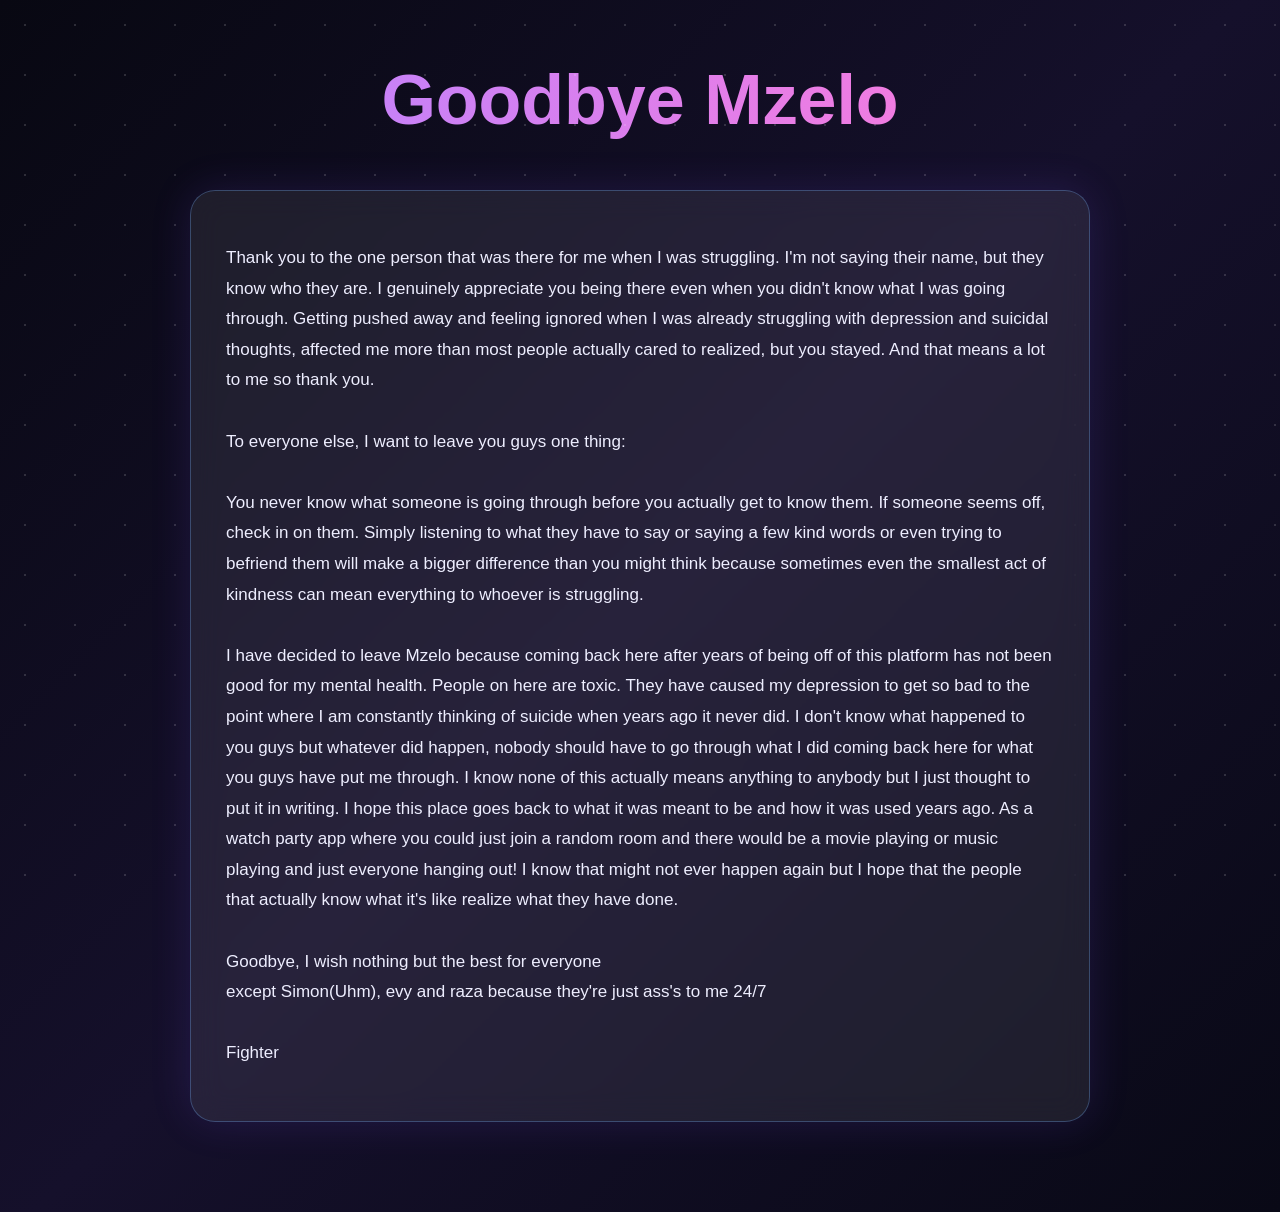
<file: index.html>
<!doctype html>
<html lang="en">
<head>
    <meta charset="UTF-8">
    <meta name="viewport" content="width=device-width, initial-scale=1.0">
    <title>Goodbye Mzelo</title>
    <link rel="stylesheet" href="style.css">
</head>
<body>

<div class="stars"></div>
<main class="container">
    <header class="hero">
        <h1>Goodbye Mzelo</h1>
    </header>
    <section class="card thank-you">
        <p>
            Thank you to the one person that was there for me when I was struggling.
            I'm not saying their name, but they know who they are. I genuinely
            appreciate you being there even when you didn't know what I was going
            through. Getting pushed away and feeling ignored when I was already 
            struggling with depression and suicidal thoughts, 
            affected me more than most people actually cared to realized, but you stayed.
            And that means a lot to me so thank you. 
            <br><br>
            To everyone else, I want to leave you guys one thing:
            <br><br>
            You never know what someone is going through before you actually get to know
            them. If someone seems off, check in on them. Simply listening to what they
            have to say or saying a few kind words or even trying to befriend them will
            make a bigger difference than you might think because sometimes even the 
            smallest act of kindness can mean everything to whoever is struggling. 
            <br><br>
            I have decided to leave Mzelo because coming back here after years of being
            off of this platform has not been good for my mental health. People on here 
            are toxic. They have caused my depression to get so bad to the point where 
            I am constantly thinking of suicide when years ago it never did. I don't 
            know what happened to you guys but whatever did happen, nobody should
            have to go through what I did coming back here for what you guys have put me 
            through. I know none of this actually means anything to anybody but I just 
            thought to put it in writing. I hope this place goes back to what it was meant 
            to be and how it was used years ago. As a watch party app where you could just
            join a random room and there would be a movie playing or music playing and just 
            everyone hanging out! I know that might not ever happen again but I hope that
            the people that actually know what it's like realize what they have done. 
            <br><br>
            Goodbye, I wish nothing but the best for everyone 
            <br>
            except Simon(Uhm), evy and raza because they're just ass's to me 24/7
            <br><br>
            Fighter
        </p>
    </section>
</main>
<script src="script.js"></script>
</body>
</html>
</file>
<file: style.css>
* {
    box-sizing:border-box;
}

body {
    margin: 0;
    min-height: 100vh;
    font-family: Inter, Arial, sans-serif;
    color: white;
    background: linear-gradient(135deg, #080812, #15102b, #090916);
    overflow-x: hidden;
}

.stars {
    position: fixed;
    inset: 0;
    background-image: radial-gradient(white 1px, transparent 1px);
    background-size: 50px 50px;
    opacity: .15;
    animation: moveStars 30s linear infinite;
    pointer-events: none;
}

@keyframes moveStars {
    from {
        transform:
            translateY(0);
    }
    to {
        transform:
            translateY(100px);
    }
}

.container {
    width: 90%;
    max-width: 900px;
    margin: auto;
    padding: 60px 0;
}

.hero {
    text-align: center;
    animation: fadeIn 1s ease;
    margin-bottom: 50px;
}

.hero h1 {
    font-size: clamp(40px,6vw,70px);
    margin: 0;
    background: linear-gradient(90deg, #b983ff, #ff7ad9);
    -webkit-background-clip: text;
    color: transparent;
}

.hero p {
    color: #bcbcd0;
    font-size: 20px;
}

.card {
    background: rgba(255,255,255,.08);
    backdrop-filter: blur(15px);
    border: 1px solid rgba(255,255,255,.15);
    border-radius: 25px;
    padding: 35px;
    margin-bottom: 30px;
    box-shadow: 0 0 40px rgba(130,80,255,.15);
    animation: slideUp .8s ease;
    transition: .3s;
}

.card:hover {
    transform: translateY(-5px);
    box-shadow: 0 0 45px rgba(130,80,255,.3);
}

.card h2 {
    margin-top: 0;
    color: #c18cff;
}

.card p {
    line-height: 1.8;
    color: #eeeeff;
    font-size: 17px;
}

.thank-you {
    border-color: rgba(120,180,255,.3);

}

.reminder {
    border-color: rgba(255,210,100,.3);
}

.reminder h2 {
    color: #ffd76a;
}

.goodbye {
    border-color: rgba(255,120,160,.35);
}

.goodbye h2 {
    color: #ff8db5;
}

footer {
    text-align: center;
    color: #88889c;
    padding-top: 20px;
}

@keyframes fadeIn {
    from {
        opacity: 0;
    }
    to {
        opacity: 1;
    }
}

@keyframes slideUp {
    from {
        opacity: 0;
        transform: translateY(40px);
    }
    to {
        opacity: 1;
        transform: translateY(0);
    }
}

@media(max-width:600px){
    .container {
        width: 92%;
        padding: 40px 0;
    }
    .card {
        padding: 25px;
    }
}
</file>
